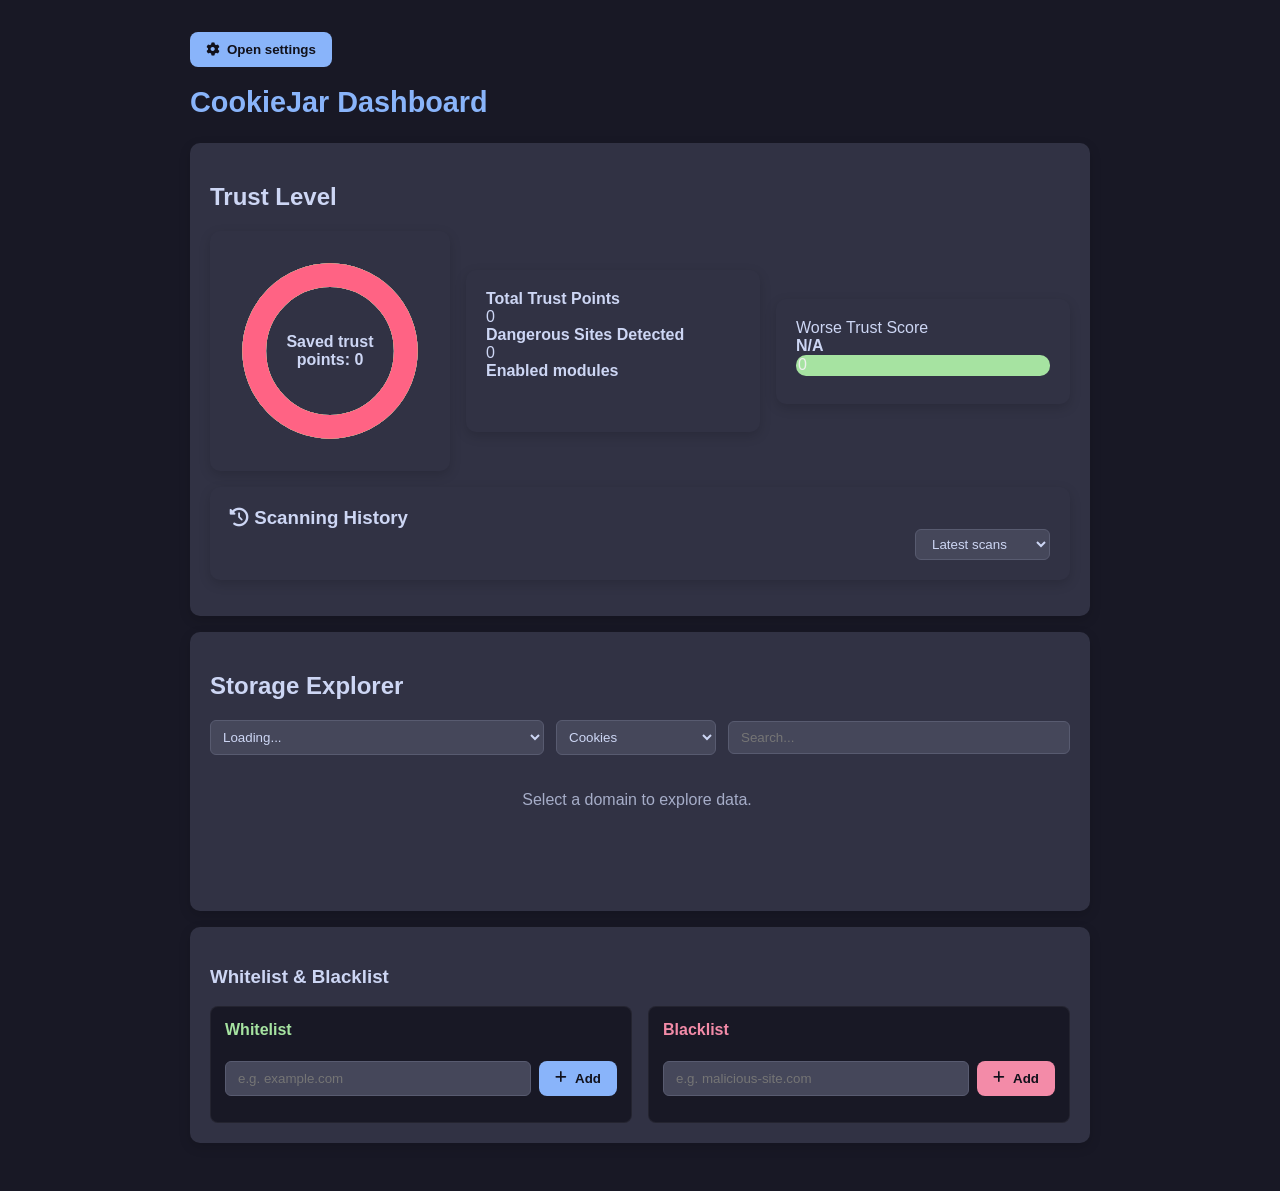
<file: extension/dashboard/index.html>
<!doctype html>
<html lang="en">
<head>
    <meta charset="utf-8">
    <title>CookieJar - Dashboard</title>
    <link rel="icon" href="../assets/icon.svg">
    <link rel="stylesheet" href="dashboard.css">
</head>
<body>
    <button class="btn primary" id="open-settings"><i class="fa-solid fa-gear"></i> Open settings</button>

    <h1>CookieJar Dashboard</h1>
    <div class="card">
        <h2>Trust Level</h2>
        <div class="row">
            <div class="card" style="width: 200px; height: 200px;">
                <div class="donut-container" style="position: relative; width: 200px; height: 200px;">
                    <svg id="trust-history-chart" viewBox="0 0 42 42" style="width: 100%; height: 100%; transform: rotate(-90deg); border-radius: 50%;">

                        <circle cx="21" cy="21" r="15.915" fill="transparent" stroke="#e6e6e6" stroke-width="5"></circle>

                        <circle id="segment-blue" cx="21" cy="21" r="15.915" fill="transparent" stroke="#36a2eb" stroke-width="5"></circle>
                        <circle id="segment-green" cx="21" cy="21" r="15.915" fill="transparent" stroke="#4bc0c0" stroke-width="5"></circle>
                        <circle id="segment-yellow" cx="21" cy="21" r="15.915" fill="transparent" stroke="#ffce56" stroke-width="5"></circle>
                        <circle id="segment-red" cx="21" cy="21" r="15.915" fill="transparent" stroke="#ff6384" stroke-width="5"></circle>
                    </svg>
                    <div style="position: absolute; top: 50%; left: 50%; transform: translate(-50%, -50%); font-family: sans-serif; font-weight: bold; text-align: center;">
                        Saved trust points: <span id="trust-total-label">0</span>
                    </div>
                </div>
            </div>
            <div class="card" style="width: 92%; display: flex; flex-direction: column; justify-content: center">
                <span style="font-weight: bold">Total Trust Points</span>
                <span id="trust-total">0</span>
                <span style="font-weight: bold">Dangerous Sites Detected</span>
                <span id="dangerous-total">0</span>
                <span style="font-weight: bold">Enabled modules</span>
                <ul id="enabled-modules"></ul>
            </div>
            <div class="card" style="width: 92%; display: flex; flex-direction: column; justify-content: center">
                <span class="Highlight-Label">Worse Trust Score</span>
                <span id="site" style="font-weight: bold; color: var(--text-main);">N/A</span><span id="score-tag" class="text-tag">0</span>
                <ul id="sources" style="padding-left: 16px; margin: 8px 0 0 0; font-size: 0.85rem;"></ul>
            </div>
        </div>
        <div class="card">
            <h3 style="margin: 0;"><i class="fa-solid fa-history"></i> Scanning History</h3>
                <div style="display: flex; justify-content: flex-end;">
                    <select id="history-view-mode" class="input-select" style="padding: 6px 12px; border-radius: 6px; background: var(--bg-input); color: var(--text-main); border: 1px solid #585b70;">
                        <option value="latest">Latest scans</option>
                        <option value="domainHistory">Domain history</option>
                    </select>
                </div>
            </div>

            <div id="domain-history-filter" style="display: none; margin-bottom: 12px;">
                <select id="history-domain-select" class="input-select" style="width: 100%; padding: 8px; border-radius: 6px; background: var(--bg-input); color: var(--text-main); border: 1px solid #585b70;">
                    <option value="">Select a domain...</option>
                </select>
            </div>

            <div id="trust-history-list" class="history-list"></div>
        </div>

    <div class="card">
        <h2>Storage Explorer</h2>

        <div class="explorer-controls" style="display: flex; gap: 12px; margin-bottom: 16px; flex-wrap: wrap; align-items: center;">
            <select id="domain-select" class="input-select" style="flex: 1; min-width: 200px; padding: 8px; border-radius: 6px; background: var(--bg-input); color: var(--text-main); border: 1px solid #585b70;">
                <option value="">Loading...</option>
            </select>

            <select id="scope-select" class="input-select" style="width: 160px; padding: 8px; border-radius: 6px; background: var(--bg-input); color: var(--text-main); border: 1px solid #585b70;">
                <option value="cookies">Cookies</option>
                <option value="localStorage">Local Storage</option>
                <option value="sessionStorage">Session Storage</option>
            </select>

            <input type="text" id="explorer-search" placeholder="Search..." style="flex: 1; min-width: 180px; margin-top: 0;">
        </div>

        <div id="storage-explorer-list" class="history-list" style="max-height: 400px; min-height: 120px;">
            <div style="text-align: center; color: var(--text-muted); padding: 20px;">Select a domain to explore data.</div>
        </div>
    </div>

    <div class="card">
        <h3>Whitelist & Blacklist</h3>
        <div class="row" style="align-items: flex-start;">
            <div class="setting-card" style="flex: 1;">
                <h4 style="color: var(--accent-green); margin-top: 0;">Whitelist</h4>
                <div style="display: flex; gap: 8px; margin-bottom: 12px;">
                    <input type="text" id="whitelist-input" placeholder="e.g. example.com" style="margin-top: 0;">
                    <button class="btn primary" id="add-whitelist-btn"><i class="fa-solid fa-plus"></i> Add</button>
                </div>
                <div id="whitelist-list" class="history-list" style="max-height: 200px;"></div>
            </div>

            <div class="setting-card" style="flex: 1;">
                <h4 style="color: var(--accent-red); margin-top: 0;">Blacklist</h4>
                <div style="display: flex; gap: 8px; margin-bottom: 12px;">
                    <input type="text" id="blacklist-input" placeholder="e.g. malicious-site.com" style="margin-top: 0;">
                    <button class="btn crucial" id="add-blacklist-btn"><i class="fa-solid fa-plus"></i> Add</button>
                </div>
                <div id="blacklist-list" class="history-list" style="max-height: 200px;"></div>
            </div>
        </div>
    </div>

    <script src="../background/helpers.js"></script>
    <script src="../background/profile.js"></script>
    <script src="dashboard.js"></script>
</body>
</html>
</file>
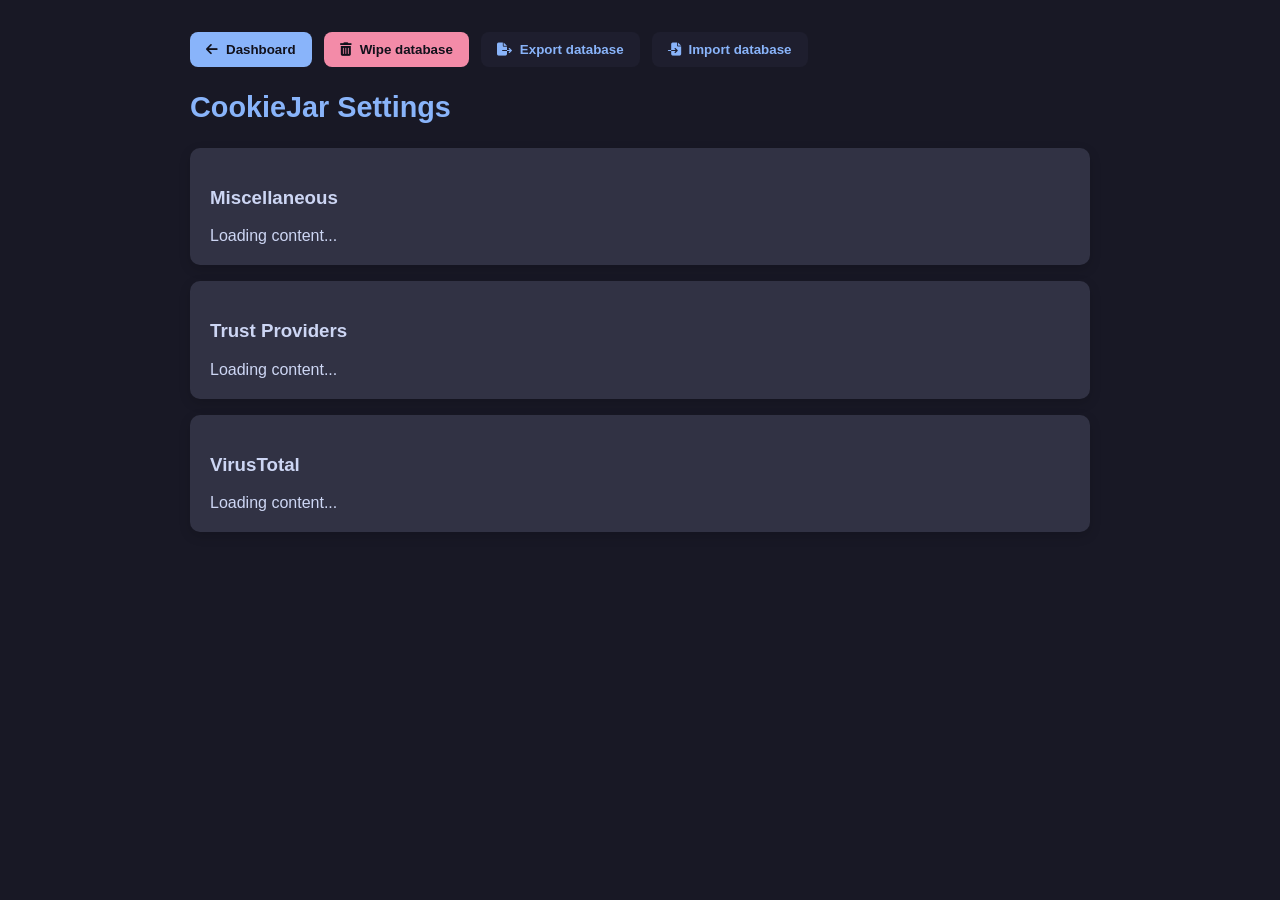
<file: extension/dashboard/settings.html>
<!doctype html>
<html lang="en">
<head>
    <meta charset="utf-8">
    <title>CookieJar - Settings</title>
    <link rel="icon" href="../assets/icon.svg">
    <link rel="stylesheet" href="dashboard.css">
</head>
<body>
    <div class="header-actions">
        <button class="btn primary" id="open-dashboard"><i class="fa-solid fa-arrow-left"></i> Dashboard</button>
        <button class="btn crucial" id="wipe"><i class="fa-solid fa-trash-can"></i> Wipe database</button>
        <button class="btn secondary" id="export"><i class="fa-solid fa-file-export"></i> Export database</button>
        <button class="btn secondary" id="import"><i class="fa-solid fa-file-import"></i> Import database</button>
    </div>

    <h1>CookieJar Settings</h1>

    <div class="card">
        <h3>Miscellaneous</h3>
        <div id="misc-settings" class="card-grid">Loading content...</div>
    </div>

    <div class="card">
        <h3>Trust Providers</h3>
        <div id="trust-settings" class="card-grid">Loading content...</div>
    </div>

    <div class="card">
        <h3>VirusTotal</h3>
        <div id="virustotal-settings" class="card-grid">Loading content...</div>
    </div>

    <script src="../background/profile.js"></script>
    <script src="settings.js"></script>
</body>
</html>
</file>
<file: extension/dashboard/dashboard.css>
@import url('https://cdnjs.cloudflare.com/ajax/libs/font-awesome/6.5.1/css/all.min.css');

:root {
    --bg-base: #1e1e2e;
    --bg-surface: #181825;
    --bg-card: #313244;
    --bg-input: #45475a;
    --text-main: #cdd6f4;
    --text-muted: #a6adc8;
    --accent-blue: #89b4fa;
    --accent-red: #f38ba8;
    --accent-orange: #fab387;
    --accent-green: #a6e3a1;
    --accent-grey: #6c7086;
    --border-radius: 10px;
}

body {
    font-family: 'Segoe UI', Roboto, -apple-system, sans-serif;
    padding: 32px;
    background: var(--bg-surface);
    color: var(--text-main);
    max-width: 900px;
    margin: 0 auto;
}

h1 {
    color: var(--accent-blue);
    font-size: 1.8rem;
    margin-bottom: 24px;
}

.header-actions {
    display: flex;
    gap: 12px;
    margin-bottom: 24px;
}

.card {
    background: var(--bg-card);
    padding: 20px;
    border-radius: var(--border-radius);
    margin-bottom: 16px;
    box-shadow: 0 4px 12px rgba(0, 0, 0, 0.15);
}

.card-grid {
    display: grid;
    grid-template-columns: repeat(auto-fill, minmax(280px, 1fr));
    gap: 16px;
    margin-top: 12px;
}

.setting-card {
    background: var(--bg-surface);
    padding: 14px;
    border-radius: 8px;
    border: 1px solid rgba(255, 255, 255, 0.05);
}

.btn {
    padding: 10px 16px;
    border: none;
    border-radius: 8px;
    font-weight: 600;
    cursor: pointer;
    transition: all 0.2s ease;
    display: inline-flex;
    align-items: center;
    gap: 8px;
}

.btn.primary {
    background: var(--accent-blue);
    color: #11111b;
}

.btn.primary:hover {
    filter: brightness(1.1);
    transform: translateY(-1px);
}

.btn.crucial {
    background: var(--accent-red);
    color: #11111b;
}

.btn.crucial:hover {
    filter: brightness(1.1);
}

.btn.secondary {
    background: var(--bg-base);
    color: var(--accent-blue);
    border-color: var(--accent-blue);
}

.btn.secondary:hover {
    filter: brightness(1.1);
}

input[type="text"] {
    width: 100%;
    padding: 8px 12px;
    margin-top: 6px;
    border-radius: 6px;
    border: 1px solid #585b70;
    background: var(--bg-input);
    color: var(--text-main);
    box-sizing: border-box;
}

input[type="checkbox"] {
    accent-color: var(--accent-blue);
    transform: scale(1.1);
    cursor: pointer;
}

input[type="number"] {
    color: var(--accent-blue);
    background: var(--accent-grey);
    padding: 8px 12px;
    margin-top: 6px;
    border-radius: 6px;
    border: 1px solid #585b70;
    box-sizing: border-box;
    cursor: pointer;
}

.donut-container {
    width: 160px;
    height: 160px;
    position: relative;
}
.donut-chart {
    width: 100%;
    height: 100%;
    transform: rotate(-90deg);
    border-radius: 50%;
}
.donut-ring {
    stroke: #e6e6e6;
}
.donut-segment {
    transition: stroke-dasharray 0.3s ease;
}
.donut-text {
    position: absolute;
    top: 50%;
    left: 50%;
    transform: translate(-50%, -50%);
    font-family: sans-serif;
    font-weight: bold;
    font-size: 18px;
    color: #333;
}

.row {
    display: flex;
    flex-direction: row;
    gap: 16px;
    justify-content: flex-start;
    align-items: center;
}

.text-tag {
    color: #f1f1f1f1;
    border-radius: 10px;
    padding: 1px 2px 2px;
    background: #a6e3a1
}

.history-list {
    display: flex;
    flex-direction: column;
    gap: 10px;
    margin-top: 12px;
    max-height: 380px;
    overflow-y: auto;
    padding-right: 6px;
}

.history-list::-webkit-scrollbar {
    width: 6px;
}
.history-list::-webkit-scrollbar-thumb {
    background: var(--bg-input);
    border-radius: 4px;
}

.history-item {
    display: flex;
    justify-content: space-between;
    align-items: center;
    background: var(--bg-surface);
    padding: 12px 16px;
    border-radius: 8px;
    border: 1px solid rgba(255, 255, 255, 0.04);
    transition: transform 0.15s ease, background 0.15s ease;
}

.history-item:hover {
    background: #1e1e2e;
    transform: translateX(2px);
}

.history-info {
    display: flex;
    flex-direction: column;
    gap: 4px;
}

.history-domain {
    font-weight: 600;
    color: var(--text-main);
    font-size: 0.95rem;
}

.history-date {
    font-size: 0.78rem;
    color: var(--text-muted);
}

.history-score {
    font-weight: 700;
    font-size: 0.85rem;
    padding: 4px 10px;
    border-radius: 6px;
}
</file>
